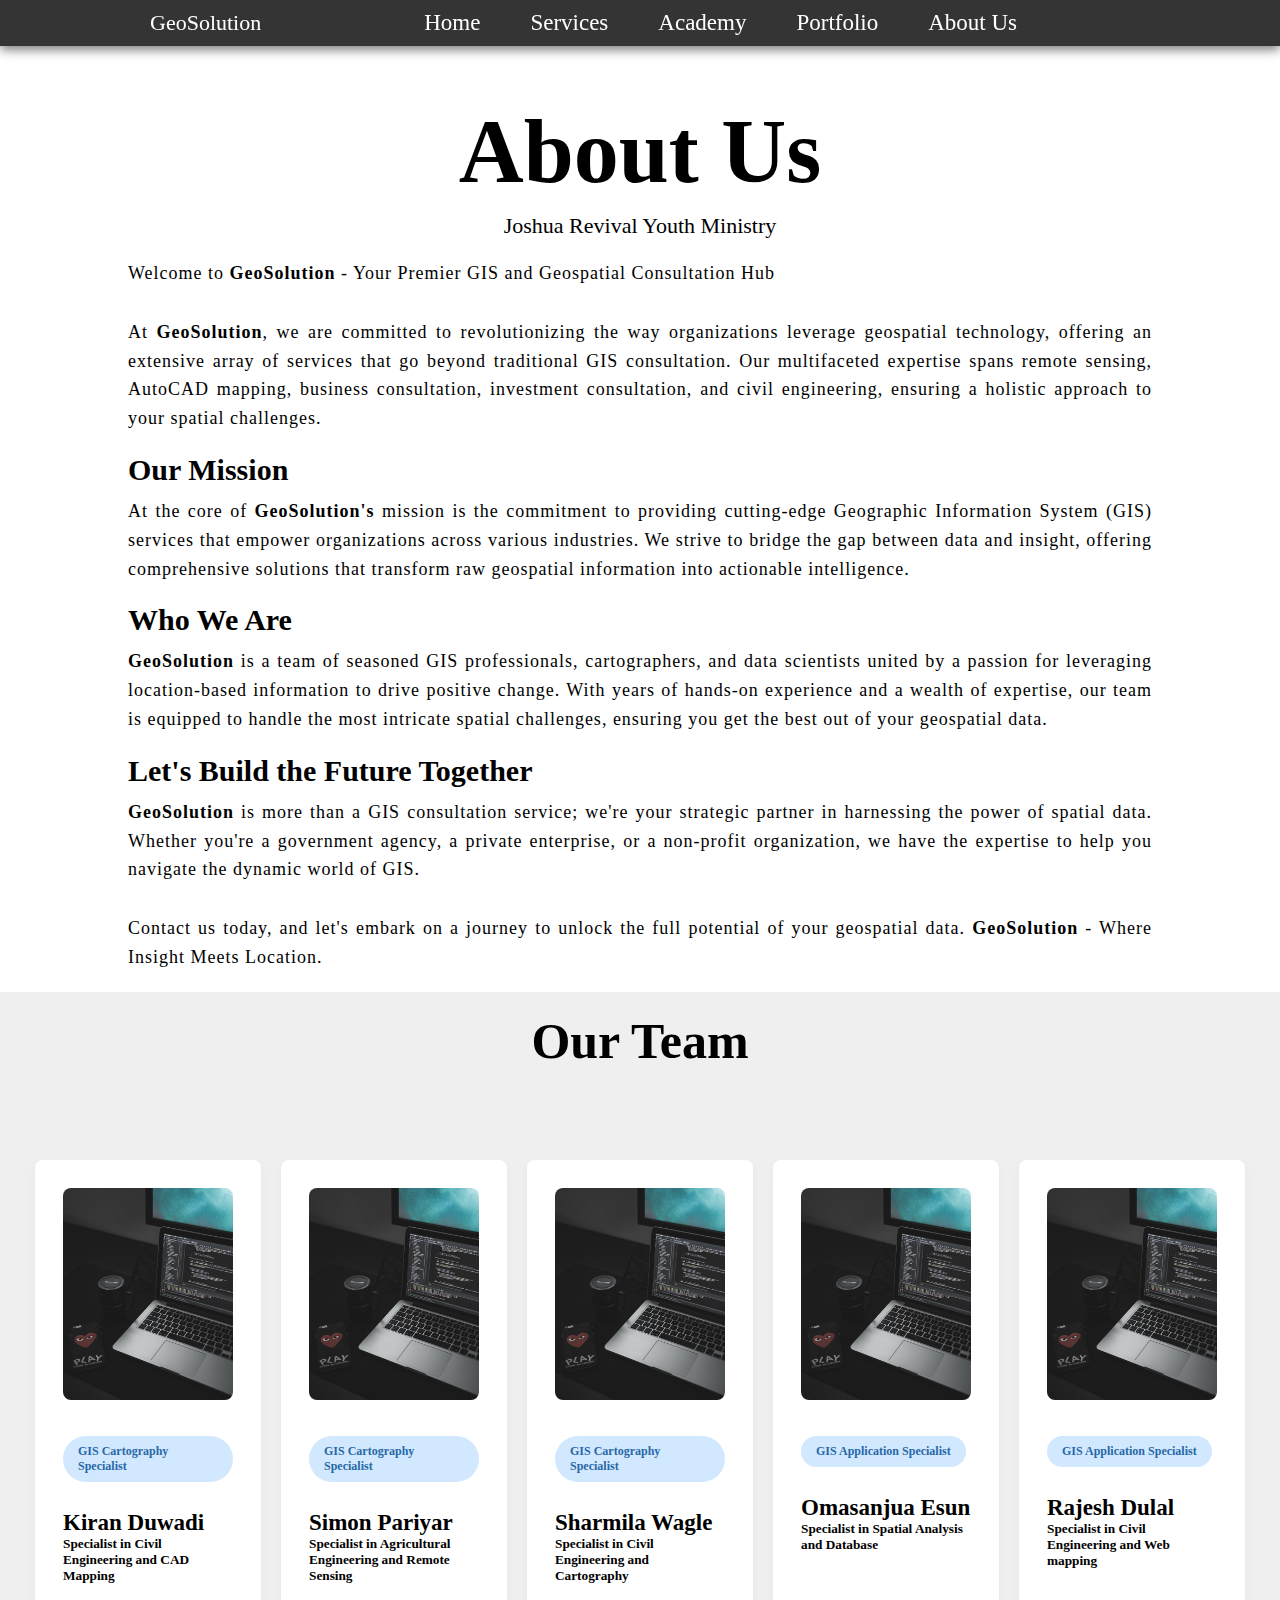
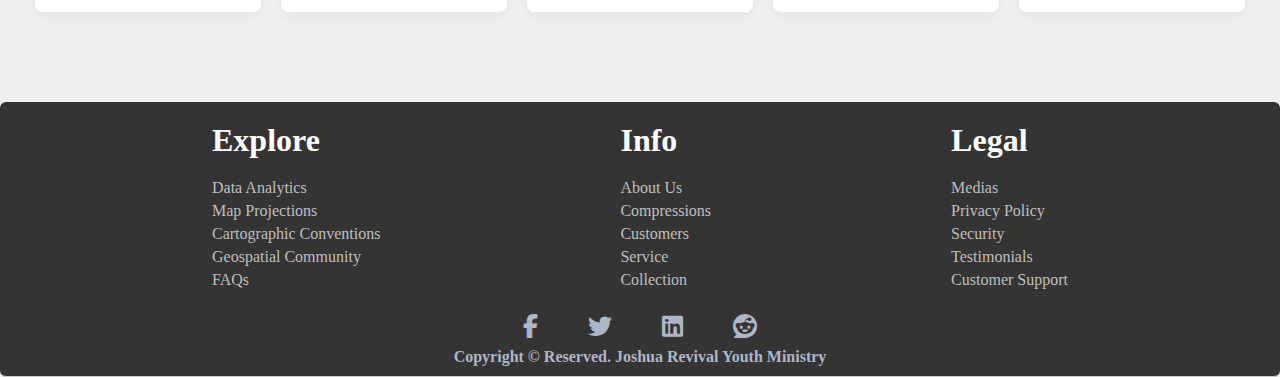
<file: html/aboutus.html>
<!DOCTYPE html>
<html lang="en">
<head>
    <meta charset="UTF-8">
    <meta name="viewport" content="width=device-width, initial-scale=1.0">
    <title>AboutUs</title>
    <!-- Font Awesome Icons -->
    <link rel="stylesheet" href="https://cdnjs.cloudflare.com/ajax/libs/font-awesome/6.4.2/css/all.min.css">
    <link rel="stylesheet" href="https://unicons.iconscout.com/release/v4.0.0/css/line.css" />
    
    <!-- Custom CSS -->
    <link rel="stylesheet" href="../style.css">
    
    <!-- JavaScript -->
    <script src="../script.js" defer></script>
</head>
<body>
    <!--Rajesh Code starts-->
    <nav class="nav">
        <i class="uil uil-bars navOpenBtn"></i>
        <a href="../index.html" class="logo">GeoSolution</a>

        <ul class="nav-links">
            <li><i class="uil uil-times navCloseBtn"></i></li>
            <li><a href="../index.html">Home</a></li>
            <li><a href="services.html">Services</a></li>
            <li><a href="academy.html">Academy</a></li>
            <li><a href="portfolio.html">Portfolio</a></li>
            <li><a href="#">About Us</a></li>
        </ul>
        <i class="uil uil-search search-icon" id="searchIcon"></i>
        <div class="search-box">
            <i class="uil uil-search search-icon"></i>
            <input type="text" placeholder="Search here..." />
        </div>
    </nav>

    <!--Rajesh Code ends-->
    <!--Kiran Code starts-->
    <div class="about-us">
        <div class="about">
            <div class="text">
                <h2>About Us</h2>
                <h5>Joshua Revival Youth Ministry</h5>
                <p>Welcome to <strong>GeoSolution</strong> - Your Premier GIS and Geospatial Consultation Hub
                </p>
                <p>
                    At <strong>GeoSolution</strong>, we are committed to revolutionizing the way organizations leverage geospatial technology, offering an extensive array of services that go beyond traditional GIS consultation. Our multifaceted expertise spans remote sensing, AutoCAD mapping, business consultation, investment consultation, and civil engineering, ensuring a holistic approach to your spatial challenges.
                </p>
                <h3>
                    Our Mission
                </h3>
                <p>
                    At the core of <strong>GeoSolution's</strong> mission is the commitment to providing cutting-edge Geographic Information System (GIS) services that empower organizations across various industries. We strive to bridge the gap between data and insight, offering comprehensive solutions that transform raw geospatial information into actionable intelligence.
                </p>
                <h3>
                    Who We Are
                </h3>
                <p>
                    <strong>GeoSolution</strong> is a team of seasoned GIS professionals, cartographers, and data scientists united by a passion for leveraging location-based information to drive positive change. With years of hands-on experience and a wealth of expertise, our team is equipped to handle the most intricate spatial challenges, ensuring you get the best out of your geospatial data.
                </p>
                <h3>
                    Let's Build the Future Together
                </h3>
                <p>
                    <strong>GeoSolution</strong> is more than a GIS consultation service; we're your strategic partner in harnessing the power of spatial data. Whether you're a government agency, a private enterprise, or a non-profit organization, we have the expertise to help you navigate the dynamic world of GIS.
                </p>
                <p>
                    Contact us today, and let's embark on a journey to unlock the full potential of your geospatial data. <strong>GeoSolution</strong> - Where Insight Meets Location.
                </p>
            </div>
        </div>
    </div>
    <div class="team-member">
        <h2>Our Team</h2>
    </div>
    <div class="myteam">
        <a href="https://www.linkedin.com/feed/" class="team-item">
            <img src="../media/developer.jpg" alt="Card Image">
            <span class="designer">GIS Cartography Specialist</span>
            <h3>Kiran Duwadi</h3>
            <div class="speciality">
                <h5>Specialist in Civil Engineering and CAD Mapping</h5>
            </div>
        </a>
  
        <a href="https://www.linkedin.com/feed/" class="team-item">
            <img src="../media/developer.jpg" alt="Card Image">
            <span class="designer">GIS Cartography Specialist</span>
            <h3>Simon Pariyar</h3>
            <div class="speciality">
                <h5>Specialist in Agricultural Engineering and Remote Sensing</h5>
            </div>
        </a>
  
        <a href="https://www.linkedin.com/feed/" class="team-item">
            <img src="../media/developer.jpg" alt="Card Image">
            <span class="designer">GIS Cartography Specialist</span>
            <h3>Sharmila Wagle</h3>
            <div class="speciality">
                <h5>Specialist in Civil Engineering and Cartography</h5>
            </div>
        </a>
  
        <a href="https://www.linkedin.com/feed/" class="team-item">
            <img src="../media/developer.jpg" alt="Card Image">
            <span class="designer">GIS Application Specialist</span>
            <h3>Omasanjua Esun</h3>
            <div class="speciality">
                <h5>Specialist in Spatial Analysis and Database</h5>
            </div>
        </a>
  
        <a href="https://www.linkedin.com/feed/" class="team-item">
            <img src="../media/developer.jpg" alt="Card Image">
            <span class="designer">GIS Application Specialist</span>
            <h3>Rajesh Dulal</h3>
            <div class="speciality">
                <h5>Specialist in Civil Engineering and Web mapping</h5>
            </div>
        </a>  
    </div>
    <!--Kiran Code ends-->

    <!--Kiran Code starts-->
    <!-- source: https://www.projectsfurniture.com/ trying to recreate like this-->
    <section class="footer">
        <div class="footer-row">
            <!-- Footer Column 1 -->
            <div class="footer-col">
              <h4>Explore</h4>
              <ul class="links">
                <li><a href="#">Data Analytics</a></li>
                <li><a href="#">Map Projections</a></li>
                <li><a href="#">Cartographic Conventions</a></li>
                <li><a href="#">Geospatial Community</a></li>
                <li><a href="#">FAQs</a></li>
              </ul>
            </div>
    
            <!-- Footer Column 2  -->
            <div class="footer-col">
              <h4>Info</h4>
              <ul class="links">
                <li><a href="#">About Us</a></li>
                <li><a href="#">Compressions</a></li>
                <li><a href="#">Customers</a></li>
                <li><a href="services.html">Service</a></li>
                <li><a href="#">Collection</a></li>
              </ul>
            </div>
    
            <!-- Footer Column 3  -->
            <div class="footer-col">
              <h4>Legal</h4>
              <ul class="links">
                <li><a href="#">Medias</a></li>
                <li><a href="#">Privacy Policy</a></li>
                <li><a href="#">Security</a></li>
                <li><a href="#">Testimonials</a></li>
                <li><a href="#">Customer Support</a></li>
              </ul>
            </div>
        </div>
    
        <!-- icon list -->
        <!-- source for the icon: https://fontawesome.com/icons/categories/coding-->
        <div class="footer-icons">        
            <div class="icons">
                <i class="fa-brands fa-facebook-f"></i>
                <i class="fa-brands fa-twitter"></i>
                <i class="fa-brands fa-linkedin"></i>
                <i class="fa-brands fa-reddit"></i>
            </div>
            <h4>
                Copyright &copy; Reserved. Joshua Revival Youth Ministry
            </h4>
        </div>   
    </section>
    <!--Kiran Code ends-->

</body>
</html>
</file>
<file: style.css>
/* Google Fonts - Poppins */
@import url('https://fonts.googleapis.com/css2?family=Poppins:wght@300;400;500;600&display=swap');

/* Main CSS */
*{
  padding:0%;
  margin:0%;
  box-sizing: border-box;
}
/*style of whole body*/
body{
  min-height: 100vh;
  display: block;
  align-items: center;
  justify-content: center; /* content is alligned to center*/
  background-color: #EFEFEF;
}
.nav {
  position: fixed; /*position of navigation bar is fixed */
  top: 0;
  left: 0;
  width: 100%;
  padding: 10px 150px;
  background: #343434;
  box-shadow: 0 4px 10px gray;
  z-index: 1;
}

/*styling of nav-limks of nav class*/
.nav,
.nav .nav-links {
  display: flex;
  align-items: center;
}
.nav {
  justify-content: space-between;
}
a {
  color: #fff;
  text-decoration: none;
}

/*styling of logo class inside of nav class*/
.nav .logo {
  font-size: 22px;
  font-weight: 500;
}

/*styling of nav-links class inside of nav class*/
.nav .nav-links {
  column-gap: 50px;
  list-style: none;
}

/*styling of a attributes nav-links class inside of nav class*/
.nav .nav-links a {
  transition: all 0.2s linear;
  font-size: 23px;
}
.nav-links a:hover {
  /* background-color: lightblue; Change color to light blue on hover */
  color: rgb(121, 204, 237); /* Optional: change text color on hover */
  font-size: 27px;
}

.nav.openSearch .nav-links a {
  opacity: 0;
  pointer-events: none;
}

/*styling of search-icon class inside of nav class*/
.nav .search-icon {
  color: #fff;
  font-size: 20px;
  cursor: pointer;
}

/*styling of search-box class inside of nav class*/
.nav .search-box {
  position: absolute;
  right: 250px;
  height: 45px;
  max-width: 555px;
  width: 100%;
  opacity: 0;
  pointer-events: none;
  transition: all 0.2s linear;
}
.nav.openSearch .search-box {
  opacity: 1;
  pointer-events: auto;
}
.search-box .search-icon {
  position: absolute;
  left: 15px;
  top: 50%;
  left: 15px;
  color: #343434;
  transform: translateY(-50%);
}
.search-box input {
  height: 100%;
  width: 100%;
  border: none;
  outline: none;
  border-radius: 6px;
  background-color: #fff;
  padding: 0 15px 0 45px;
}

.nav .navOpenBtn,
.nav .navCloseBtn {
  display: none;
}

.nav .user-icon{
  font-weight: 10;
}

/* responsive */
@media screen and (max-width: 1160px) {
  .nav {
    padding: 15px 100px;
  }
  .nav .search-box {
    right: 150px;
  }
}

/* responsive */
@media screen and (max-width: 950px) {
  .nav {
    padding: 15px 50px;
  }
  .nav .search-box {
    right: 100px;
    max-width: 400px;
  }
}

/* responsive */
@media screen and (max-width: 768px) {
  .nav .navOpenBtn,
  .nav .navCloseBtn {
    display: block;
  }
  .nav {
    padding: 15px 20px;
  }
  .nav .nav-links {
    position: fixed;
    top: 0;
    left: -100%;
    height: 100%;
    max-width: 280px;
    width: 100%;
    padding-top: 100px;
    row-gap: 30px;
    flex-direction: column;
    background-color: #11101d;
    box-shadow: 0 2px 10px rgba(0, 0, 0, 0.1);
    transition: all 0.4s ease;
    z-index: 100;
  }
  .nav.openNav .nav-links {
    left: 0;
  }
  .nav .navOpenBtn {
    color: #fff;
    font-size: 20px;
    cursor: pointer;
  }
  .nav .navCloseBtn {
    position: absolute;
    top: 20px;
    right: 20px;
    color: #fff;
    font-size: 20px;
    cursor: pointer;
  }
  .nav .search-box {
    top: calc(100% + 10px);
    max-width: calc(100% - 20px);
    right: 50%;
    transform: translateX(50%);
    box-shadow: 0 2px 10px rgba(0, 0, 0, 0.1);
  }
}

/* ___Services Designed By Omasanjuwa___ */
/* Using a flex box property to display the images in rows */
/* Idea gotten and modified from GreatStack and Mr. Web Designer's Youtube channels. */
.serv{
  padding-top: 100px;
}

.servrow{
  display: flex;
  flex-wrap: wrap;  /*--Allows content shift to page bottom--*/
  padding: 30px;
  margin-top: 2%;
  justify-content: space-between;
}

/*stlying h1 of serv class*/
.serv h1{
  text-align: center;
  padding-bottom: 20px;
  font-size: 50px;
  font-weight: bolder;
}

/*stlyinh p within serv class*/
.serv p{
  text-align: justify;
  line-height: 20px;
  width: 80%;
  padding-left: 20%;
}

/*stlyinh servcol*/
.servcol{
  flex-basis: calc(30% - 20px);  /* Adjusted to fit content and allow proper breaking */
  border-radius: 30px;
  max-width: 366px;
  max-height: 350px;
  margin-bottom: 30px;
  position: relative;
  overflow: hidden;
}

/*stlying img of servcol class*/
.servcol img{
  width: 100%;
  height: 100%;
  display: block;
}

/*stlying layer class*/
.layer{
  height:100%;
  width: 100%;
  position: absolute;
  top: 0%;
  left: 0;
  text-align: center; 
  transition: 0.5s;
}

.layer:hover{
  color: rgb(65, 65, 65);
  background-color:rgba(49, 86, 121, 0.7); 
  transform: scale(1.02);
  letter-spacing: 0.2em;
}

/*stlyinh h2 within layer class*/
.layer h2{
  width: 100%;
  color: white;
  font-size: 30px;
  font-weight: 400;
  bottom: 0;
  left: 50%;
  position: absolute;
  transform: translateX(-50%);
  opacity: 0;
  transition: 0.5s;
}

.layer:hover h2{
  bottom: 50%;
  opacity: 1;
}


.layer a{
  text-decoration: none;
  width: 100%;
  color: white;
  font-weight: 400;
  bottom: 0;
  left: 50%;
  position: absolute;
  transform: translateX(-50%);
  opacity: 0;
  transition: 0.5s;
}


.layer:hover a{
  bottom: 30%;
  opacity: 1;
  letter-spacing: 0em;
  background-color: #343434;
  border: 1px solid white;
  width: 30%;
  padding: 0.5%;
  box-shadow: rgba(0, 0, 0, 0.25) 0px 14px 28px, rgba(0, 0, 0, 0.22) 0px 10px 10px;
}

/* ----responsive sections for services. Got the idea from Mr. Web Designer's Youtube channel---- */
@media screen and (max-width: 768px){
  .servrow{
      flex-direction: column;

  }

  .servrow1{
    flex-direction: column;
  }
}

/* ---Design for each page about a service we offer--- */
.contentholder h1{
  margin-top: 8%;
  text-transform: capitalize;
  text-align: center;
  font-size: 50px;
  font-weight: bolder;
  /* background-color: #343434; */
  color: black;
  padding: 30%;
}

.contentholder P{
  padding: 2%;
  width: 100%;
  text-align: justify;
}

.steps{
  text-align: center;
  font-size: 20px;
  color: white;
  background-color: #343434;
  padding: 1%;
  letter-spacing: 0.1em;
}

.contentholder .servcol1{
  border-radius: 2%;
  padding: 2%;
  text-align: center;
  box-shadow: rgba(0, 0, 0, 0.35) 0px 5px 15px;
  width: 400px;
}

.contentholder .servcol h2{
  background-color: #343434;
  color: white;
}

.servrow1{
  display: flex;
  flex-wrap: wrap;  /*--Allows content shift to page bottom--*/
  padding: 30px;
  margin-top: 2%;
  justify-content: space-between;
}

.servcol1{
  flex-basis: calc(30% - 20px);  /* Adjusted to fit content and allow proper breaking */
  border-radius: 30px;
  margin-bottom: 30px;
  position: relative;
  overflow: hidden;
}


@media screen and (max-width: 768px){
  .contentholder h1{
    margin-top: 12.5%;
    
  }

}
/* ---Omasanjuwa's designs end here--- */




/* Academy CSS */
/* Please don't edit my code.... Rajesh */
/* Body Content */
.card-list {
  display: grid;
  grid-template-columns: repeat(auto-fill, minmax(300px, 1fr));
  max-width: 1250px;
  margin: 70px auto;
  padding: 20px;
  gap: 20px;
}

.card-list .card-item {           /* Styling card-item class */
  background: #fff;
  padding: 26px;
  border-radius: 8px;
  box-shadow: 0px 5px 10px rgba(0, 0, 0, 0.04);
  list-style: none;
  cursor: pointer;
  text-decoration: none;
  border: 2px solid transparent;
  transition: border 0.5s ease;
}

.card-list .card-item:hover {               /* gives the border to card-item class on hover */
  border: 2px solid #000;
}

.card-list .card-item img {                 /* Styles the image inside the card-item class */
  width: 100%;
  aspect-ratio: 16/9;
  border-radius: 8px;
  object-fit: cover;
}

.card-list span {
  display: inline-block;
  background: #F7DFF5;
  margin-top:32px;
  padding: 8px 15px;
  font-size: 0.75rem;
  border-radius: 50px;
  font-weight: 600;
}

.card-list .developer {             /* styles the color and background color of the class developer */
  background-color: #F7DFF5; 
  color: #B22485;
}   

.card-list .designer {              /* styles the color and background color of the class developer */
  background-color: #d1e8ff;
  color: #2968a8;
}

.card-list .editor {                 /* styles the color and background color of the class developer */
  background-color: #d6f8d6; 
  color: #205c20;
}

.card-item h3 {                     /* Styles the text h3 inside the card-item class */
  color: #000;
  font-size: 1.438rem;
  margin-top: 28px;
  font-weight: 600;
}

.card-item .arrow-text {
  display: inline;
  color: #000
}

.card-item .arrow-text .arrow {
  /* Styles the arrow class providing position, height, width, color, border */
  display: flex;
  align-items: center;
  justify-content: center;
  transform: rotate(-35deg);
  height: 40px;
  width: 40px;
  color: #000;
  border: 1px solid #000;
  border-radius: 50%;
  margin-top: 40px;
  transition: 0.2s ease;
}
/* There is one error on this CSS which use is from https://cdnjs.cloudflare.com/ajax/libs/font-awesome/6.4.2/css/all.min.css stylesheet. */
.card-list .card-item:hover .arrow  {
  /* styles the background color and color of the arrow on hover */
  background: #000;
  color: #fff; 
}

@media (max-width: 1200px) {      /* to make page responsive */
  .card-list .card-item {
      padding: 15px;
  }
}

@media screen and (max-width: 980px) {
  .card-list {
      margin: 0 auto;
  }
}



/* Portfolio CSS start: Simon */
html, main{
  height: 100%;
  width: 100%;
}
#main{
  position: relative;
  /* so that the pages may not oerflow */
  overflow: hidden;
  /* extra things will hide */
}
#page{
  position: relative;           /* to take space of the page but ot the main */
  height: 80vh;
  width: 100vw;
  background-color: #efefef;
}

.card_description:hover{
  letter-spacing: 0.1em;
  cursor: default;
  border-bottom: solid 2px black;
  padding: 0;
}

#page>img{
  /* Styling the image prividing its position, and radiue */
  position: absolute;
  right: 10%;
  top: 50%;
  transform: translateY(-50%);
  border-radius: 5%;
}
#text{          /* Styling the position, height and width of the container with id text */
  padding: 30px 50px;
  position: absolute;
  top: 15%;
  left: 10%;
  height: 65%;
  width: 45%;
}
#text>h1{         /* Styling the heading of the page */
  margin-top: 20px;
  font-size: 60px;
  line-height: 1;
}
#text>h2{
  /* Styling the text */
  font-size: 20px;
}
#text>h4{
  /* Styling the text */
  margin-top: 30px;
  font-size: 18px;
  font-weight: 500;
}
#text>h5{
  /* Styling the text */
  transform: rotate(-40deg);
  position: absolute;
  left: 4%;
  font-size: 20px;
}
#buttons{
  /* Styling the button container providing position, height and width */
  margin-left: 20px;
  position: absolute;
  left: 10%;
  bottom: 2%;
  height: 10%;
  width: 40%;
}
#buttons>button{        /* Styling the content inside the button, providing the border, background-colorand weight of font */
  padding: 8px 20px;
  border-radius: 10px;
  border: none;
  background-color: gray;
  font-weight: bold;
}
#buttons>button>i{
  font-size: 15px;
}
#page1{           /* Styling the 2nd container with id page1 */
  position: relative;
  height: 70vh;
  width: 100vw;
  background-color: #efefef;
}
#page1>#right{         /* gives the position absolute and provide its position, height, width and background */
  position: absolute;
  right: 5%;
  height: 90%;
  top: 50%;
  transform: translateY(-50%);
  width: 40%;
  background-color: #EFEFEF;
}
#page1>#right>.box{       /* Providing the size, background and border to the container with id box */
  display: inline-block;
  justify-content: center;
  height: 33.33%;
  width: 100%;
  background-color: #efefef;
  border-top: 2px solid black;
}
.box>h1{
padding: 10px 20%;
font-size: 30px;
}
.box>h4{
padding: 10px 20%;
font-weight: 20;
}
.circle{
  /* positioning absolutet to change its position, cutting the content arrow inside the circle to cente, aligning straight and provoding backgroumd and radius*/
position: absolute;
display: flex;
align-items: center;
justify-content: center;
right: 30%;
height: 2vw;
width: 2vw;
border-radius: 50%;
background-color: grey;
}
.circle>i{            /* Styling the arrow insoide the sircle */
color: #fff;
font-size: 20px;
}

.circle:hover{
  /* Changes the background color */
  background-color: #343434;
}

#page1>#leftpg1{
  /* Styling the leftpg1 container position and size */
position: relative;
height: 100%;
width: 50%;
}
#page1>#leftpg1>.expertise{
position: absolute;
margin-top: 60px;
left: 20%;
}
#page1>#leftpg1>.expertise>h3{    /* Styling the text */
font-size: 30px;
line-height: 55px;
}
#page1>#leftpg1>.expertise>p{     /* Styling the text */
  font-size: 20px;
font-size: 20px;
line-height: 40px;
}
#text1{
margin: 50px 50px;
height: 30%;
width: 80%;
}
.container{
max-width: 100rem;
margin-inline: auto;
padding-inline: 2rem;
background-color: #efefef;
}
#project_completed{
padding: 15px 30px;
font-size: 25px;
}

/* Utility Class */
.stacked{
display: grid;
}
.stacked>*{
/* puts the images and fonts together */
grid-column: 1/2;
grid-row: 1/2;
}
.stacked>img{     /* providing padding to image inside the card container */
padding: 0 2rem;
}
.card__content{
width: 400px;
background-color: lightgray;
align-self: end;
margin: 0.3rem 2rem;
padding: 0.3rem 2rem;
line-height: 25px;
}
.product-grid{
  /* Styling the grid, providing padding, gap and make its position change according the viewsize. */
padding-bottom: 20px;
display: grid;
gap: 1.5rem;
grid-template-columns: 
    repeat(auto-fit, minmax(27rem, 1fr));
}
.card{
   /* providing the card container background-color, border rasius and border type */
background-color: white;
border-radius: 2%;
border: 2px solid black;
}
@media only screen and (max-width: 1244px){        /* To make a responsive page-portfolio */
#page{
  height: 100vh;
}
#page>img{
  /* width: 300px; */
  left: 40%;
  top: 35%;
}
#buttons{
  bottom: 15%;
}
#text{
  top: 45%;
  width: 100%;
  left: 0;
}
.circle{
height: 3vw;
width: 3vw;
}
}
@media only screen and (max-width: 912px){      /* To make a responsive page-portfolio */
#page>img{
  width: 300px;
  left:35%;
  top: 30%;
}
.circle{
  right: 50%;
  height: 3vw;
  width: 3vw;
}
#project{
  height: 20%;
}
.p2{
  position: absolute;
  top: 100%;
}
.p3{
  position: absolute;
}
.projectsdone{
  width: 30%;
}
}
@media only screen and (max-width: 570px){        /* To make a responsive page-portfolio */
#page>img{
  left:15%;
  top: 30%;
}
#page1{
  height: 80vh;
}
.circle{
  right: 50%;
  height: 3vw;
  width: 3vw;
}
#page1>#leftpg1>.expertise>p{
  line-height: 27px;
}
.project_completed{
  padding-top: 20px;
}
.stacked>img{
  padding: 0;
}
.container{
  /* max-width: 100rem; */
  padding-inline: 0;
}
#page1>#leftpg1>.expertise>h3{
  font-size: 30px;
  line-height: 40px;
}
.card__content{
  margin: 0.3rem 0;
  padding: 0.3rem 0;
}
}
/* Portfolio CSS End Simon*/

/* About US CSS file starts*/
/*Kiran CSS starts*/
.about-us{
  width: 100%;
  padding: 0px;
  background: #fff;
  padding-bottom: 0px;
}

.about-us .about{
  margin: 0 auto;
  display: flex;  /* Using a flex box property to display the images in rows */
  align-items: center;
  justify-content: space-around;
}

.about .text{
  width: 80%;
  text-align: justify; /*text is aligned in justified allignment*/
  padding-top: 100px;
}

/*style h2 of text class inside the about class*/
.about .text h2{
  font-size: 90px;
  font-weight: 600;
  margin-bottom: 10px;
  text-align: center; /*text is aligned in the center*/
}

/*style h3 of text class class*/
.text h3{
  font-size: 30px;
  margin-bottom: 10px;
}


/*style h5 of text class */
.text h5{
  font-size: 22px;
  font-weight: 500;
  margin-bottom: 20px;
  text-align: center; /*text is aligned in the center*/
}

/*style p of text class class*/
.text p{
  font-size: 18px;
  line-height: 25px;
  letter-spacing: 1px;
  padding-bottom: 20px;
}

/*style the data class*/
.data{
  margin-top: 50px;
  padding-bottom: 0px;
}

/* Our Teams Here */
/*style h2 of team-member class*/
.team-member h2 {
  font-size: 50px;
  font-weight: bold;
  text-transform: capitalize;
  margin-bottom: 2px;
  text-align: center;
  padding-top: 20px;  
}

/*style myteam class*/
.myteam {
  display: grid;
  grid-template-columns: repeat(auto-fill, minmax(200px, 1fr));
  max-width: 1250px;
  margin: 70px auto;
  padding: 20px;
  gap: 20px;
}

/*style team-iteam class of myteam class*/
.myteam .team-item {
  background: #fff;
  padding: 26px;
  border-radius: 8px;
  box-shadow: 0px 5px 10px rgba(0, 0, 0, 0.04);
  list-style: none;
  cursor: pointer;
  text-decoration: none;
  border: 2px solid transparent;
  transition: border 0.5s ease;
}

.myteam .team-item:hover {
  border: 2px solid #000;
}

/*stlying img oof team-item class of myteam class*/
.myteam .team-item img {
  width: 100%;
  border-radius: 8px;
  object-fit: cover;
}

/*stlying span attributes of my team class*/
.myteam span {
  display: inline-block;
  background: #F7DFF5;
  margin-top:32px;
  padding: 8px 15px;
  font-size: 0.75rem;
  border-radius: 50px;
  font-weight: 600;
} 

/*stlying designer class of myteam class*/
.myteam .designer {
  background-color: #d1e8ff;
  color: #2968a8;
}

/*stlying h3 of division class myteam*/
.myteam h3 {
  color: #000;
  font-size: 1.438rem;
  margin-top: 28px;
  font-weight: 600;
}

/*stlying speciality class of myteam class*/
.myteam .speciality {
  display: inline;
  color: #000
}

/*Responsive*/
@media (max-width: 1200px) {
  .myteam .team-item {
      padding: 15px;
  }
}

/*about us css end*/


/* ___Footer___ */
/*Kiran Code starts */
/* Footer CSS */
/* .footer {
  width: 100%;
  background: #343434;
  border-bottom:1px solid #ccc;
  border-radius: 6px;
  overflow: hidden;
} */
.footer {
  /* position: fixed; */
  bottom: 0;
  width: 100%;
  background: #343434;
  border-bottom:1px solid #ccc;
  border-radius: 6px;
  overflow: hidden;
}

/*Style of footer row of footer class*/
.footer .footer-row {
  display: flex;
  justify-content: center; /*content aligning to center*/
  gap: 15rem;
  padding-bottom: 10px;
  padding-top: 20px;
}

/*Style of header h4 of footer row of footer class*/
.footer-row .footer-col h4 {
  color: white;
  font-size: 2rem;
  font-weight: bold;
}

/*Style of links of footer row of footer class*/
.footer-col .links {
  margin-top: 20px;
}
/*style of link om the link class*/
.footer-col .links li {
  list-style: none;
  margin-bottom: 5px;
}

.footer-col .links li a {
  text-decoration: none;
  color: #bfbfbf;
}

/*change in icon of a pointer during the time of hover*/
.footer-col .links li a:hover {
  color: #fff;
}

/*Style of icons class of footer icons of footer class*/
/*https://www.w3schools.com/css/css3_flexbox_responsive.asp*/
/*source for the icon: https://fontawesome.com/icons/categories/coding*/
.footer-icons .icons {
  display: flex;
  margin-top: 10px;
  margin-bottom: 10px;
  gap: 50px;
  cursor: pointer;
  justify-content: center;
  font-size:24px;
}

.footer-icons .icons i {
  color: #afb6c7;
}

.footer-icons .icons i:hover  {
  color: #fff;
}

/*stlying h4 attributes of footer-icons class*/
.footer-icons h4 {
  color: #afb6c7;
  text-align: center;
  margin-bottom: 10px;
}
/*CSS for home by Sharmila starts here */
.homepage {
  height: 90vh;
  width: 100%;
  position: relative;
  background: url("./media/Jrymcover.jpg"); /*image source https://unsplash.com/ */
  background-position: center 65%;
  background-size: cover;
  background-attachment: fixed;
}
.homepage .content { /*This is for the content that is inside the homepage*/
  padding-top: 25%;
  display: flex;
  height: 85%;
  z-index: 3;
  align-items: center;
  justify-content: center;
  flex-direction: column;
}
.homepage .content .text {/*This styles the text class inside the homepage*/
  margin-bottom: 50px;
  color: white;
  /* color: rgb(5, 244, 168); */
  font-size: 20px;
  text-align: center;
  font-style: bold;
  text-shadow: 3px  3px  3px black,
  -3px -3px  3px black,
   3px -3px  3px black,
  -3px  3px  3px black;;
}
.homepage .content h1 {/* this is the style for h1 inside the content of the homepage*/
  font-size: 60px;
  font-weight: 700;
  margin-bottom: 10px;
}

/* word from president Start here */
/* Apply styling to the entire welcome section */
.welcome {
  /* background-color: #add8e6; Light blue background */
  display: flex;            /* Use flexbox to center the content */
  align-items: center;      /* Vertically center the content */
  justify-content: center;  /* Horizontally center the content */
  height: 30vh;            /* Make the section full height of the viewport */
  width: 100%;              /* Full width of the viewport */
  box-sizing: border-box;   /* Include padding and border in element's total width and height */
}

/* Style the inner container */
.bd2 {
  background: white;        /* Background color of the container */
  padding: 15px;            /* Space inside the container */
  border-radius: 8px;       /* Rounded corners */
  box-shadow: 0 4px 8px rgba(0, 0, 0, 0.1); /* Subtle shadow for depth */
  text-align: center;       /* Center align the text inside the container */
  
}
.bd2 h1{
  font-size: 35px;
}
/* President Desk Start from here */
.president {
  display: flex;                /* Use flexbox to place items side by side */
  align-items: center;          /* Vertically align items */
  justify-content: center;      /* Center items horizontally */
  padding-bottom: 40px;                /* Space around the content */
  gap: 2px;                    /* Space between the image and text */
}

/* Image styling */
.image {
  width: 50%;
  height: auto;
  max-width: 400px;
  max-height: 400px;
}

/* Text container styling */
.textpr {
  max-width: 500px;             /* Set a max width for the text container */
}

/* Title styling */
.title {
  color: #FF6347;               /* Colorful text, e.g., Tomato color */
  margin: 10px;                    /* Remove default margin */
  font-size: 1.8em;               /* Adjust font size as needed */
}
.title2 {
  color: #5e5453;               /* Colorful text, e.g., Tomato color */
  margin: 10px;                    /* Remove default margin */
  font-size: 1.4em;               /* Adjust font size as needed */
}

/* Paragraph styling */
.text p {
  margin-top: 10px;             /* Space above the paragraph */
  line-height: 1.6;             /* Improve readability */
}

/* vision css starts here */
.vision { /*This is the style for all the contnets of the vision section*/
  display: flex;
  align-items: center;
  justify-content: center;
  flex-basis: 50%;
}

.items { /*the style for the class item of the vision section*/
  flex-basis: 50%;
    padding: 20px;
}
.items h2{ /*the style for h2 of the class item */
    font-size: 30px;
    font-weight: bold;
    text-transform: capitalize;
    margin-bottom: 20px;
    text-align: center;
}

.vision .items img { /*the style for image of the class item */
    width: 75%;
    height: auto;
    max-width: 2000px;
    max-height: 3000px;
}

.items p{ /*the style for paragraph p of the class item */
  float: left;
  text-align: justify;
  line-height: 20px;
  width: 80%;
  padding-left: 20%;
}
/* responsive design for the vision section*/
@media screen and (max-width: 768px){
  .vision{
    flex-direction: column;
  }
}
@media screen and (max-width: 980px) {
  .card-list {
      margin: 0 auto;
  }
}
/*The home section ends here excepth for the js part*/
/* CSS for the Surveying page by Sharmila starts here*/
/* Same Layout from the services main page is used with some changes */
.contentholder h1{
  margin-top: 8%;
  text-transform: capitalize;
  text-align: center;
  font-size: 50px;
  font-weight: bolder;
  /* background-color: #343434; */
  color: black;
  padding: 1%;
}
/* Training and Workshop */
.contentholder h2{
  /* margin-top: 2%; */
  text-transform: capitalize;
  text-align: center;
  font-size: 35px;
  font-weight: bolder;
  /* background-color: #343434; */
  /* color: black; */
  /* padding: 1%; */
}
.contentholder h3{
  text-transform: capitalize;
  text-align: center;
  font-size: 30px;
  font-weight: bolder;
  background-color: #343434;
  /* color: white; */
 }
/*css for the surveying page image section*/
.contentholder P{
  padding: 2%;
  width: 100%;
  text-align: justify;
}

.steps{
  text-align: center;
  font-size: 20px;
  color: white;
  background-color: #343434;
  padding: 1%;
  letter-spacing: 0.1em;
}

/*stlying servcol class of contentholder class*/
.contentholder .servcol{
  border-radius: 2%;
  padding: 2%;
  text-align: center;
  box-shadow: rgba(0, 0, 0, 0.35) 0px 5px 15px;
  height: 300px;
}

/*stlying h2 of servcol class of contentholder class*/
.contentholder .servcol h2{
  background-color: #343434;
  color: white;
}

/*responsive*/
@media screen and (max-width: 768px){
  .contentholder h1{
    margin-top: 20%;
    
  }
}

/*CSS for the surveying page ends here*/

/* css for Spatial/Training and Workshop */
.gallery {
  display: grid;
  grid-template-columns: repeat(auto-fill, minmax(300px, 1fr));
  gap: 15px;
}

/* Individual gallery item styling */
.gallery-item {
  background-color: #fff;
  border: 1px solid #ddd;
  border-radius: 8px;
  overflow: hidden;
  box-shadow: 0 2px 5px rgba(0, 0, 0, 0.1);
}

.gallery-item img {
  width: 100%;
  height: auto;
  display: block;
}

.gallery-item figcaption {
  padding: 10px;
  align-items: center;
  text-align: center;
  background-color: #f8f8f8;
  border-top: 1px solid #ddd;
}
</file>
